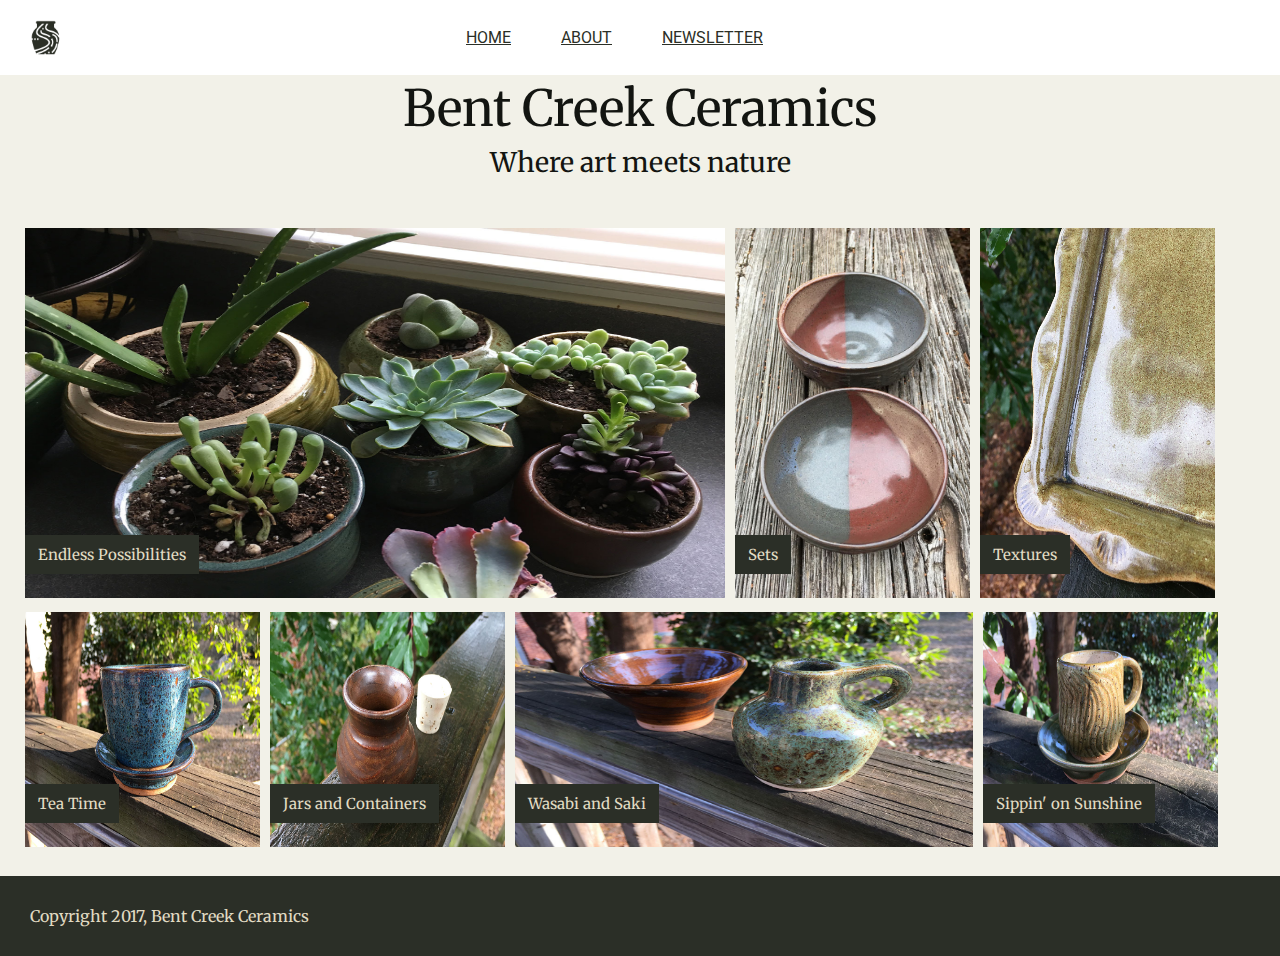
<file: index.html>
<!DOCTYPE html>
<html>
  <head>
    <meta charset="utf-8">
    <title>Bent Creek Ceramics</title>
    <link href="https://fonts.googleapis.com/css?family=Merriweather:300,300i,400,400i,700|Roboto:300,300i,400,400i" rel="stylesheet">
    <link href="style.css" rel="stylesheet">
  </head>
  <body>
    <div class="wrapper">
        <header id="site-header">
            <nav id="main-navigation">
                <a href="index.html"><img id="logoimg" src="images/optimized/bent-creek-logo.png"/> </a>
                <a href="index.html">HOME</a>
                <a href="#">ABOUT</a>
                <a href="newsletter.html">NEWSLETTER</a>
            </nav>
            <div>
                <h1>Bent Creek Ceramics</h1>
                <h3>Where art meets nature</h3>
            </div>
        </header>
        <main>
            <div>
              <img id="prod" src="images/optimized/product-1.jpg">
                <h4>Endless Possibilities</h4>
            </div>
            <div>
              <img src="images/optimized/product-2.jpg">
                <h4>Sets</h4>
            </div>
            <div>
              <img src="images/optimized/product-3.jpg">
                <h4>Textures</h4>
            </div>
            <div>
              <img src="images/optimized/product-4.jpg">
                <h4>Tea Time</h4>
            </div>
            <div>
              <img src="images/optimized/product-5.jpg">
            <h4>Jars and Containers</h4>
            </div>
            <div>
              <img src="images/optimized/product-6.jpg">
                <h4>Wasabi and Saki</h4>
            </div>
            <div>
              <img src="images/optimized/product-7.jpg">
                <h4>Sippin' on Sunshine</h4>
            </div>
        </main>
    </div>
    <footer id="site-footer">
        <span>Copyright 2017, Bent Creek Ceramics</span>
    </footer>

  </body>
</html>
</file>
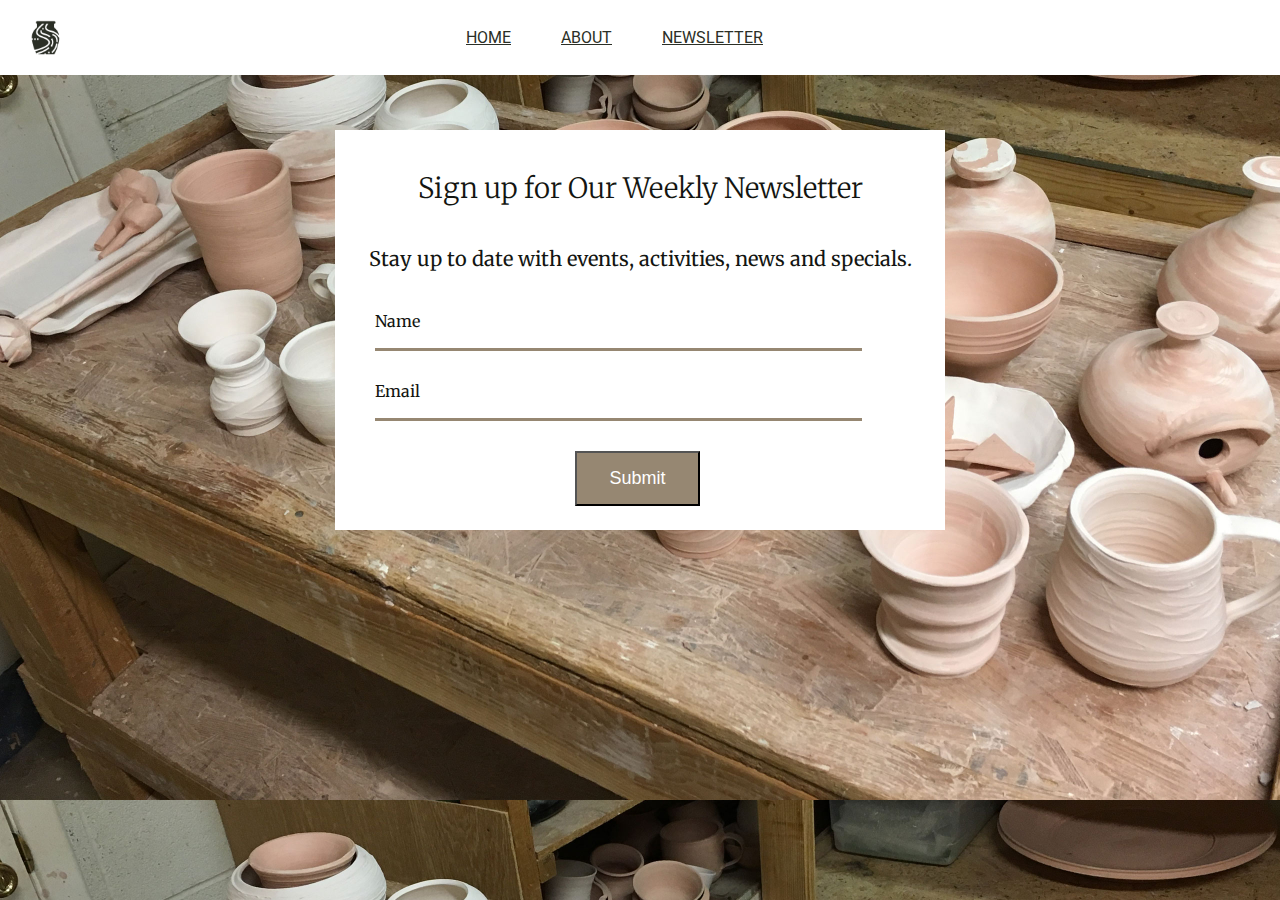
<file: newsletter.html>
<!DOCTYPE html>
<html class="nee">
  <head>
    <meta charset="utf-8">
    <title>Bent Creek Ceramics-Newsletter</title>
    <link href="https://fonts.googleapis.com/css?family=Merriweather:300,300i,400,400i,700|Roboto:300,300i,400,400i" rel="stylesheet">
    <link href="style.css" rel="stylesheet">
  </head>
  <body class='newsletter'>
    <div class="Wrapper2">
      <header id="site-header">
        <nav id="main-navigation">
            <a href="index.html"><img id="logoimg" src="images/optimized/bent-creek-logo.png"/> </a>
            <a href="index.html">HOME</a>
            <a href="#">ABOUT</a>
            <a href="newsletter.html">NEWSLETTER</a>
        </nav>
      </header>


      <!-- <img id="nlbkg"src="images/optimized/background-2.jpg" alt=""> -->
<div class='newsletter-body'>
      <div class="appForm">
          <h3>Sign up for Our Weekly Newsletter</h3>
          <p>Stay up to date with events, activities, news and specials.</p>
          <form id="required" action="" method="post">
            <label for="full_name">Name</label>
              <input type="text" name="full_name" id="full_name">
            <label for="email">Email</label>
              <input type="email" name="email" id="email">
            <button type="submit" id="submit">Submit</button>
          </form>
      </div>
    </div>
    </div>

    <script type="text/javascript">
      var nameInput = document.getElementById('nameInput');
      var emailInput = document.getElementById('emailInput');
      var signupButton = document.getElementById('signupButton');
      signupButton.addEventListener('click', function(e) {
        var nameVal = nameInput.value;
        var emailVal = emailInput.value;
        if (nameVal && emailVal) {
          alert('Thanks for signing up, ' + nameVal + '. Newsletters will be sent to ' + emailVal);
          nameInput.value = "";
          emailInput.value = "";
        } else {
          alert('We would love for you to sign up, please provide both your name and email address.');
        }
      });
    </script>


  </body>
</html>
</file>
<file: style.css>
html{
  /*margin: 0 100px 0 100px;*/

}


body{
    font-family: 'Merriweather', serif;
    background-color: #F2F1E8;
    color: #131511;
    margin: 0;
  }
#logoimg{
  height: 35px;
  width: 35px;
  padding: 3px;
  margin-right: 350px;

}

#site-header{
display: flex;
flex-wrap: wrap;
}

#site-header div{
    width: 100%;
    text-align: center;
    margin: 50px 0 0 0;

  }
#site-header div h1{
  font-size: 50px;
  line-height: 1;
  font-weight: normal;
  margin-bottom: 15px;

}

#site-header div h3{
    font-size: 27px;
    line-height: 1;
    font-weight: normal;
    margin-top: 0px;

}
#main-navigation a{
  margin: 0 25px 0 25px;
  font-family: 'Roboto', sans-serif;
  color: #2B2F26;
  display: flex;
  align-items:center;
}
  #main-navigation{
      width: 100%;
      height: 75px;
      background: #FFFFFF;
      display: flex;
      justify-content: flex-start;
      position: fixed;
      z-index: 1;
    }

main{
  display: flex;
  flex-wrap: wrap;
  margin: 20px;
}

main div{
  position: relative;
  margin: 5px;
}
div h4{
  /*display: inline-block;*/
  position: absolute;
  bottom: 8px;
  padding: 10px 13px;
  color: #E1DBC3;
  background-color: #2B2F27;
  font-size: 15px;
  font-weight: normal;
}
main div:first-child img{
  width: 700px;
  height: 370px;
}
main div:nth-child(2) img{
  width: 235px;
  height: 370px;
}
main div:nth-child(3) img{
  width: 235px;
  height: 370px;
}
main div:nth-child(4) img{
  width: 235px;
  height: 235px;
}
main div:nth-child(5) img{
  width: 235px;
  height: 235px;
}
main div:nth-child(6) img{
  width: 457.5px;
  height: 235px;
}
main div:last-child img{
  width: 235px;
  height: 235px;
}
#site-footer {
  background-color: #2B2F27;
  color: #E1DBC3;
  padding: 30px;
}
/*css for the second page********************************/
.appForm{
  background: white;
  width: 610px;
  height: 400px;
  margin-top: 130px;
}

.newsletter-body {
  display: flex;
  justify-content: center;
  align-items: center;
  /*height: 800px;*/
}

.newsletter {
  background-image: url('images/optimized/background-2.jpg');
  background-size: cover;
  margin: 0;
  height: 100px;
}

.appForm h3,p {
  text-align: center;
}
.appForm h3{
  font-size: 28px;
  font-weight:200;
  margin: 40px;

}
.appForm p{
  font-size: 20px

}
#required {
width: 80%;
margin: 40px;
}
#full_name{
display: block;
border:none;
border-bottom: 3px solid #968772;
/*margin: 10px;*/
width: 99%;
margin-bottom: 30px;
color: #968772;

}
#email{
display: block;
color: #968772;
border:none;
border-bottom: 3px solid #968772;
/*margin: 10px;*/
width: 99%;
margin-bottom: 30px;
}

#submit{
display: block;
color: white;
background-color: #968772;
width: 125px;
height: 55px;
font-size: 18px;
margin-left: 200px;
}
</file>
